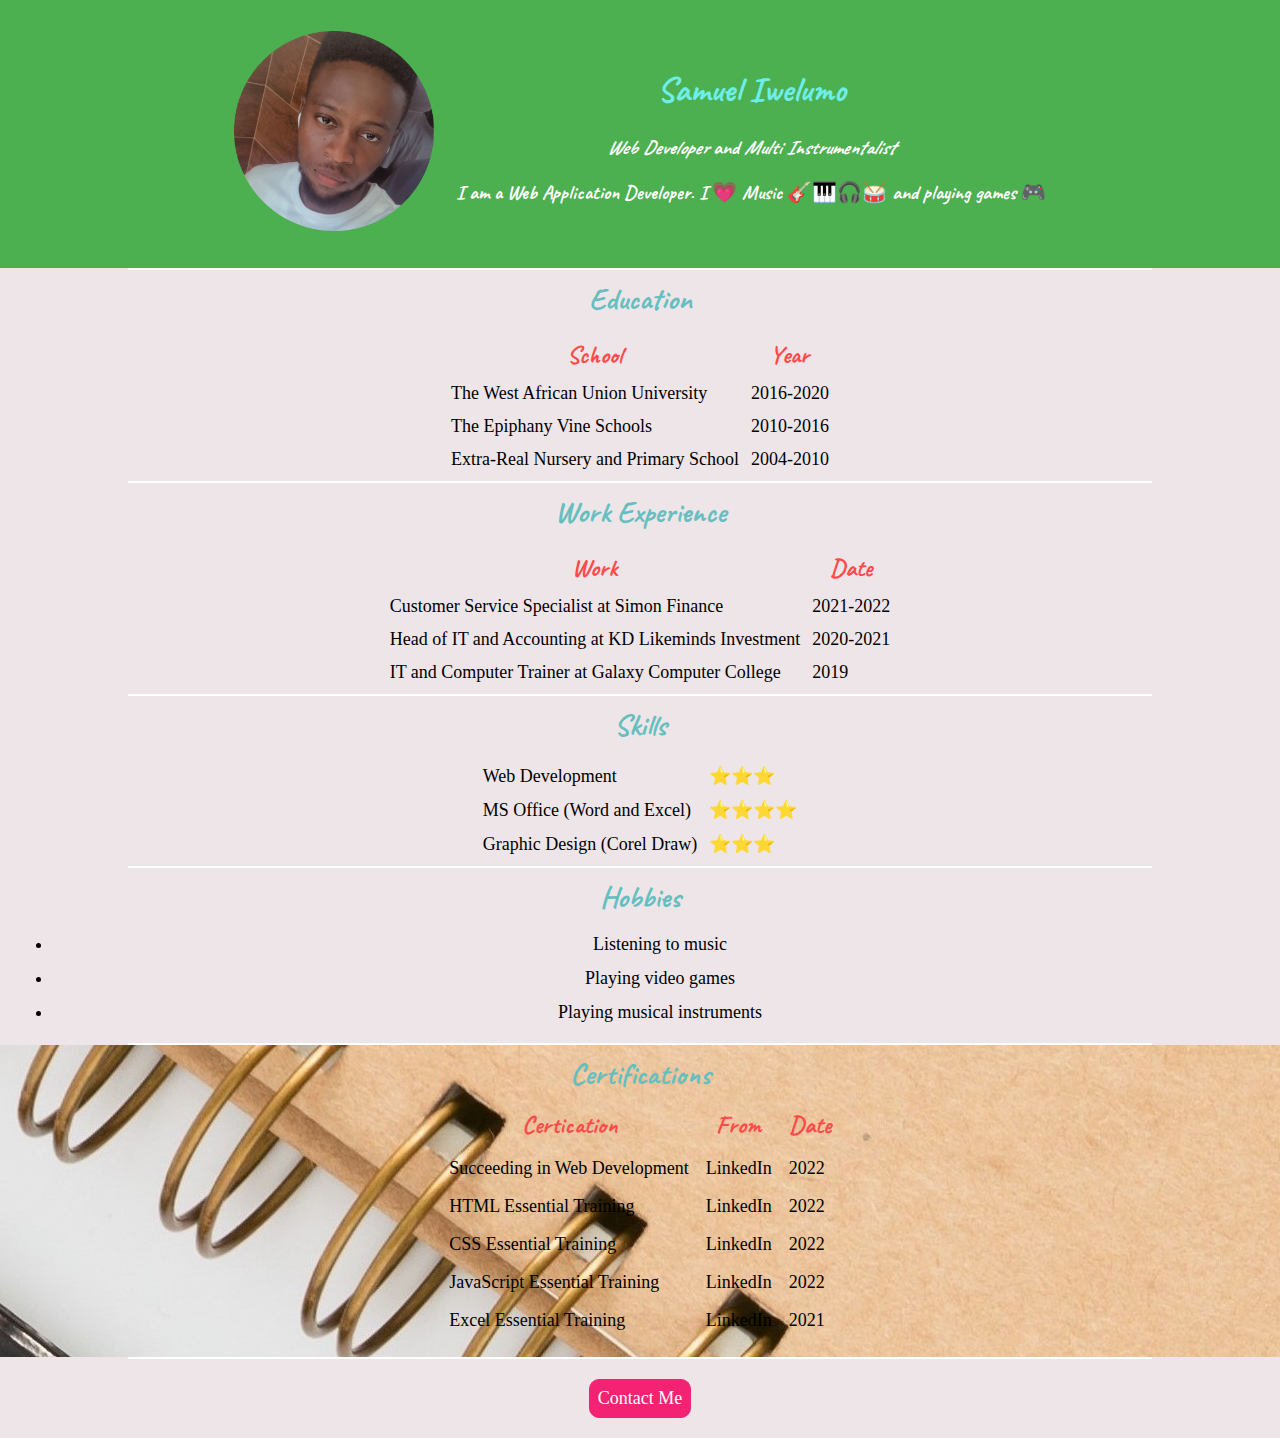
<file: index.html>
<!DOCTYPE html>
<html lang="en" dir="ltr">
  <head>
    <meta charset="utf-8">
    <title>Samuel Iwelumo</title>
    <link rel="stylesheet" href="css/style.css">
  </head>
  <body>
    <header>
      <table cellspacing = "20">
        <tr>
          <td><img src="images/samuel_photo.png" alt="Samuel's profile picture" height="200"></td>
          <td>
            <h1>Samuel Iwelumo</h1>
            <p><em>Web Developer</em> and <em>Multi Instrumentalist</em></p>
            <p>I am a Web Application Developer. I 💗 Music 🎸🎹🎧🥁 and playing games 🎮</p>
          </td>
        </tr>
      </table>
    </header>
    <hr>
    <section id = "education">
      <h2>Education</h2>
      <table cellspacing = "10">
        <tr>
          <th>School</th>
          <th>Year</th>
        </tr>
        <tr>
          <td>The West African Union University</td>
          <td>2016-2020</td>
        </tr>
        <tr>
          <td>The Epiphany Vine Schools</td>
          <td>2010-2016</td>
        </tr>
        <tr>
          <td>Extra-Real Nursery and Primary School</td>
          <td>2004-2010</td>
        </tr>
      </table>
    </section>
    <hr>
    <section id = "work-experience">
      <h2>Work Experience</h2>
      <table cellspacing = "10">
        <tr>
          <th>Work</th>
          <th>Date</th>
        </tr>
        <tr>
          <td>Customer Service Specialist at Simon Finance</td>
          <td>2021-2022</td>
        </tr>
        <tr>
          <td>Head of IT and Accounting at KD Likeminds Investment</td>
          <td>2020-2021</td>
        </tr>
        <tr>
          <td>IT and Computer Trainer at Galaxy Computer College</td>
          <td>2019</td>
        </tr>
      </table>
    </section>
    <hr>
    <section id = "skills">
      <h2>Skills</h2>
      <table cellspacing = "10">
        <tr>
          <td>Web Development</td>
          <td>⭐⭐⭐</td>
        </tr>
        <tr>
          <td>MS Office (Word and Excel)</td>
          <td>⭐⭐⭐⭐</td>
        </tr>
        <tr>
          <td>Graphic Design (Corel Draw)</td>
          <td>⭐⭐⭐</td>
        </tr>
      </table>
    </section>
    <hr>
    <section id = "hobbies">
      <h2>Hobbies</h2>
      <ul>
        <li>Listening to music</li>
        <li>Playing video games</li>
        <li>Playing musical instruments</li>
      </ul>
    </section>
    <hr>
    <section id = "certifications">
      <h2>Certifications</h2>
      <table cellspacing = "15">
        <tr>
          <th>Certication</th>
          <th>From</th>
          <th>Date</th>
        </tr>
        <tr>
          <td>Succeeding in Web Development</td>
          <td>LinkedIn</td>
          <td>2022</td>
        </tr>
        <tr>
          <td>HTML Essential Training</td>
          <td>LinkedIn</td>
          <td>2022</td>
        </tr>
        <tr>
          <td>CSS Essential Training</td>
          <td>LinkedIn</td>
          <td>2022</td>
        </tr>
        <tr>
          <td>JavaScript Essential Training</td>
          <td>LinkedIn</td>
          <td>2022</td>
        </tr>
        <tr>
          <td>Excel Essential Training</td>
          <td>LinkedIn</td>
          <td>2021</td>
        </tr>
      </table>
    </section>
    <hr>
    <p id = "footer"><a href="contact.html">Contact Me</a></p>
  </body>
</html>
</file>
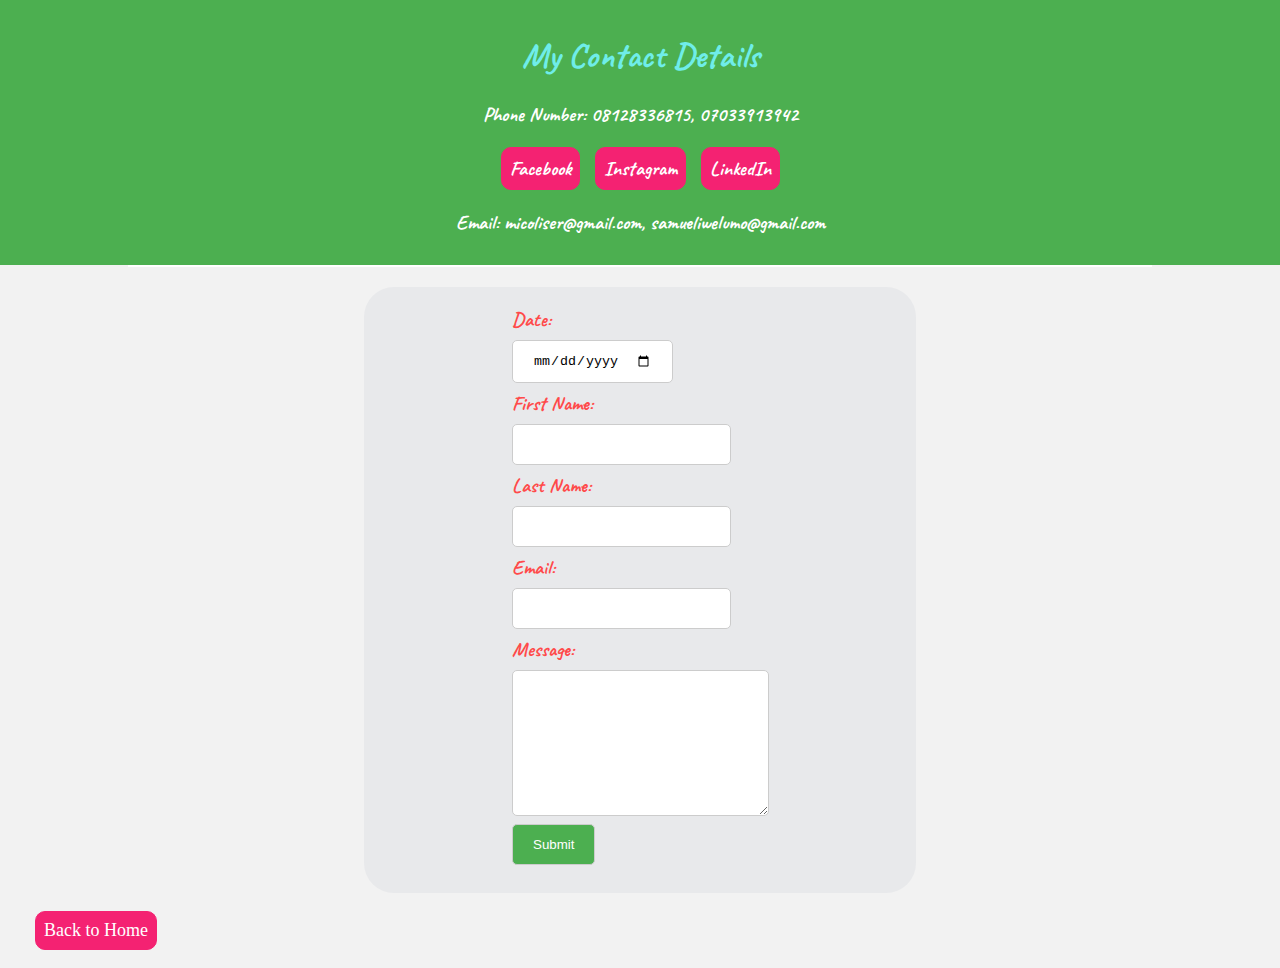
<file: contact.html>
<!DOCTYPE html>
<html lang="en" dir="ltr">
  <head>
    <meta charset="utf-8">
    <title>Contact Samuel</title>
    <link rel="stylesheet" href="css/style.css">
  </head>
  <body style="background-color:  #f2f2f2">
    <header>
      <h1>My Contact Details</h1>
      <p>Phone Number: 08128336815, 07033913942</p>
      <a href="https://www.facebook.com/samuelmicoliser">Facebook</a>
      <a href="https://instagram.com/micoliser_official">Instagram</a>
      <a href="https://www.linkedin.com/in/samuel-iwelumo-8a43a6219">LinkedIn</a>
      <p>Email: micoliser@gmail.com, samueliwelumo@gmail.com</p>
    </header>
    <hr>
    <div>
      <form action="mailto:samueliwelumo@gmail.com" method="post">
        <label for="date">Date: </label>
        <input type="date" name="Date" id = "date">
        <label for="fname"> First Name: </label>
        <input type="text" name="firstname" id = "fname">
        <label for="lname">Last Name: </label>
        <input type="text" name="lastname" id = "lname">
        <label for="email">Email: </label>
        <input type="email" name="Email" id = "email">
        <label for="message">Message: </label>
        <textarea name="message" rows="8" cols="25" id = "message"></textarea>
        <input type="submit" name="submit">
      </form>
    </div>
    <p id = "homelink"><a href="index.html">Back to Home</a></p>
  </body>
</html>
</file>
<file: css/style.css>
@font-face {
  font-family: "headings";
  src: url(../fonts/font_bold.ttf);
}
body {
  font-size: 18px;
  margin: 0;
  background-color: #eee5e9;
}
header, h2, th {
  font-family: "headings";
}
header {
  background-color: #4caf50;
  color: white;
  font-size: 20px;
  padding: 10px;
  margin: 0;
}
h1 {
  font-size: 35px;
  color: #6fede9
}
h2 {
  font-size: 30px;
  margin: 10px;
  color: #66bfbf;
}
table {
  margin-left: auto;
  margin-right: auto;
}
th {
  font-size: 25px;
  color: #ff4a4a;
}
hr {
  margin: 0;
  border-style: none;
  width: 80%;
  height: 2px;
  background-color: white;
  margin-left: auto;
  margin-right: auto;
}
header, h2, ul {
  text-align: center;
}
section ul {
  margin-bottom: 20px;
}
li {
  margin: 0.8rem;
}
a {
  text-decoration: none;
  color: white;
  display: inline-block;
  background-color: #f42272;
  border: 1px solid #f42272;
  border-radius: 10px;
  padding: 8px;
  margin-left: 5px;
  margin-right: 5px;
}
a:hover {
  transform: scale(1.25);
}
#certifications {
  background-image: url(../images/education_image.jpg);
  padding: 10px;
}
#certifications h2 {
  margin: 0;
}
#footer {
  text-align: center;
  margin: 0;
  padding: 20px;
}
div {
  font-family: "headings";
  font-size: 20px;
  border-radius: 30px;
  background-color: #e8e9eb;
  padding: 20px;
  width: 40%;
  margin-left: auto;
  margin-right: auto;
  margin-top: 20px;
}
form {
  width: 50%;
  margin-left: auto;
  margin-right: auto;
}
label{
  color: #ff4a4a;
}
input, textarea {
  display: block;
  border: 1px solid #ccc;
  border-radius: 5px;
  margin: 8px 0;
  padding: 12px 20px;
}
input[type = submit] {
  background-color: #4caf50;
  color: white;
}
input[type = submit]:hover {
  transform: scale(1.2);
}
#homelink {
  margin-left: 30px;
}
</file>
